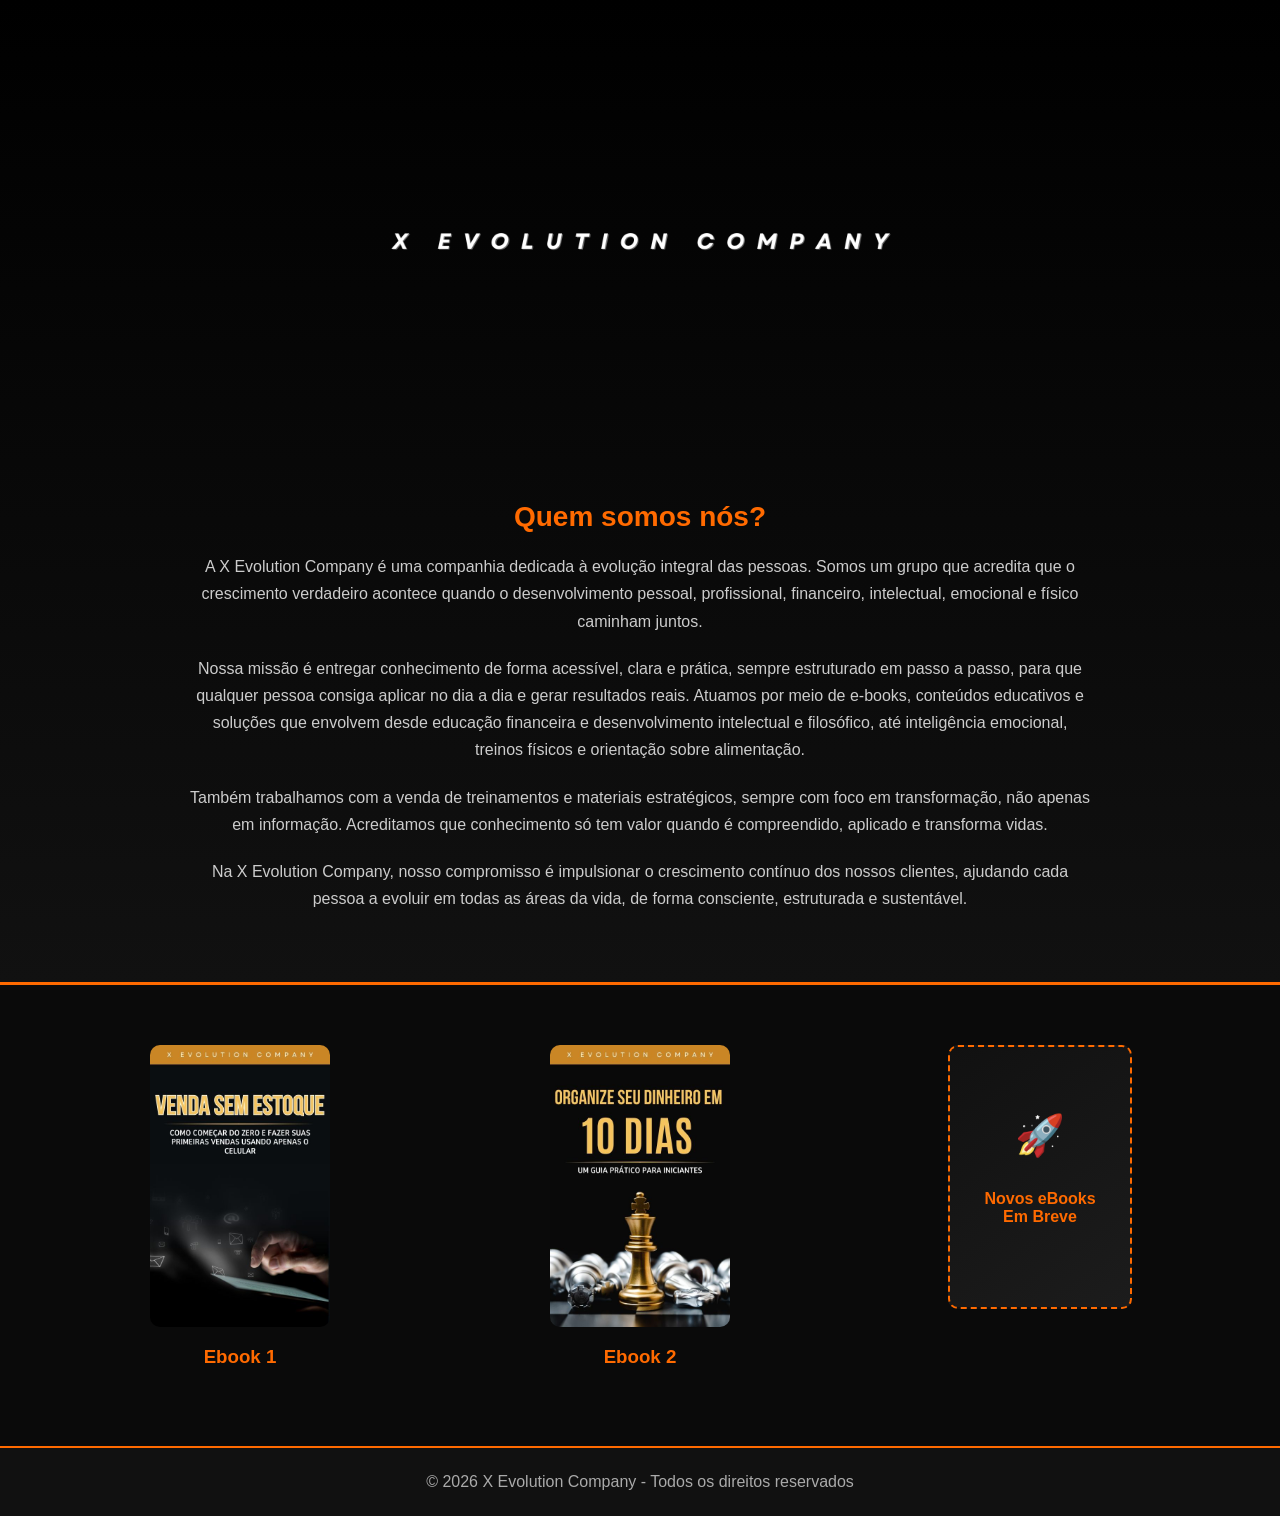
<file: index.html>
<!DOCTYPE html>
<html lang="pt-br">
<head>
<meta charset="UTF-8">
<meta name="viewport" content="width=device-width, initial-scale=1.0">
<link rel="shortcut icon" href="favicon.ico.png.png" type="image/x-icon">
<title>X Evolution Company</title>
<link rel="stylesheet" href="style.css">
</head>
<body>

<header>
    <img src="Logo - x evolution.png"X Evolution Logo" class="logo">

    <div class="quem-somos">
        <h2>Quem somos nós?</h2>
        <p>
        A X Evolution Company é uma companhia dedicada à evolução integral das pessoas. 
        Somos um grupo que acredita que o crescimento verdadeiro acontece quando o desenvolvimento 
        pessoal, profissional, financeiro, intelectual, emocional e físico caminham juntos.
        </p>

        <p>
        Nossa missão é entregar conhecimento de forma acessível, clara e prática, sempre estruturado 
        em passo a passo, para que qualquer pessoa consiga aplicar no dia a dia e gerar resultados reais. 
        Atuamos por meio de e-books, conteúdos educativos e soluções que envolvem desde educação financeira 
        e desenvolvimento intelectual e filosófico, até inteligência emocional, treinos físicos e orientação 
        sobre alimentação.
        </p>

        <p>
        Também trabalhamos com a venda de treinamentos e materiais estratégicos, sempre com foco em 
        transformação, não apenas em informação. Acreditamos que conhecimento só tem valor quando é 
        compreendido, aplicado e transforma vidas.
        </p>

        <p>
        Na X Evolution Company, nosso compromisso é impulsionar o crescimento contínuo dos nossos clientes, 
        ajudando cada pessoa a evoluir em todas as áreas da vida, de forma consciente, estruturada e sustentável.
        </p>
    </div>
</header>

<section class="ebooks">

    <div class="ebook">
        <a href="ebook1.html">
            <img src="ebook1.jpg" alt="Ebook 1">
        </a>
        <h3>Ebook 1</h3>
    </div>

    <div class="ebook">
        <a href="ebook2.html">
            <img src="ebook2.jpg" alt="Ebook 2">
        </a>
        <h3>Ebook 2</h3>
    </div>

    
<div class="ebook lancamento">
    <div class="placeholder">
        <span>🚀</span>
        <p>Novos eBooks<br>Em Breve</p>
    </div>
</div>



</section>

<footer>
    © 2026 X Evolution Company - Todos os direitos reservados
</footer>

</body>
</html>
</file>
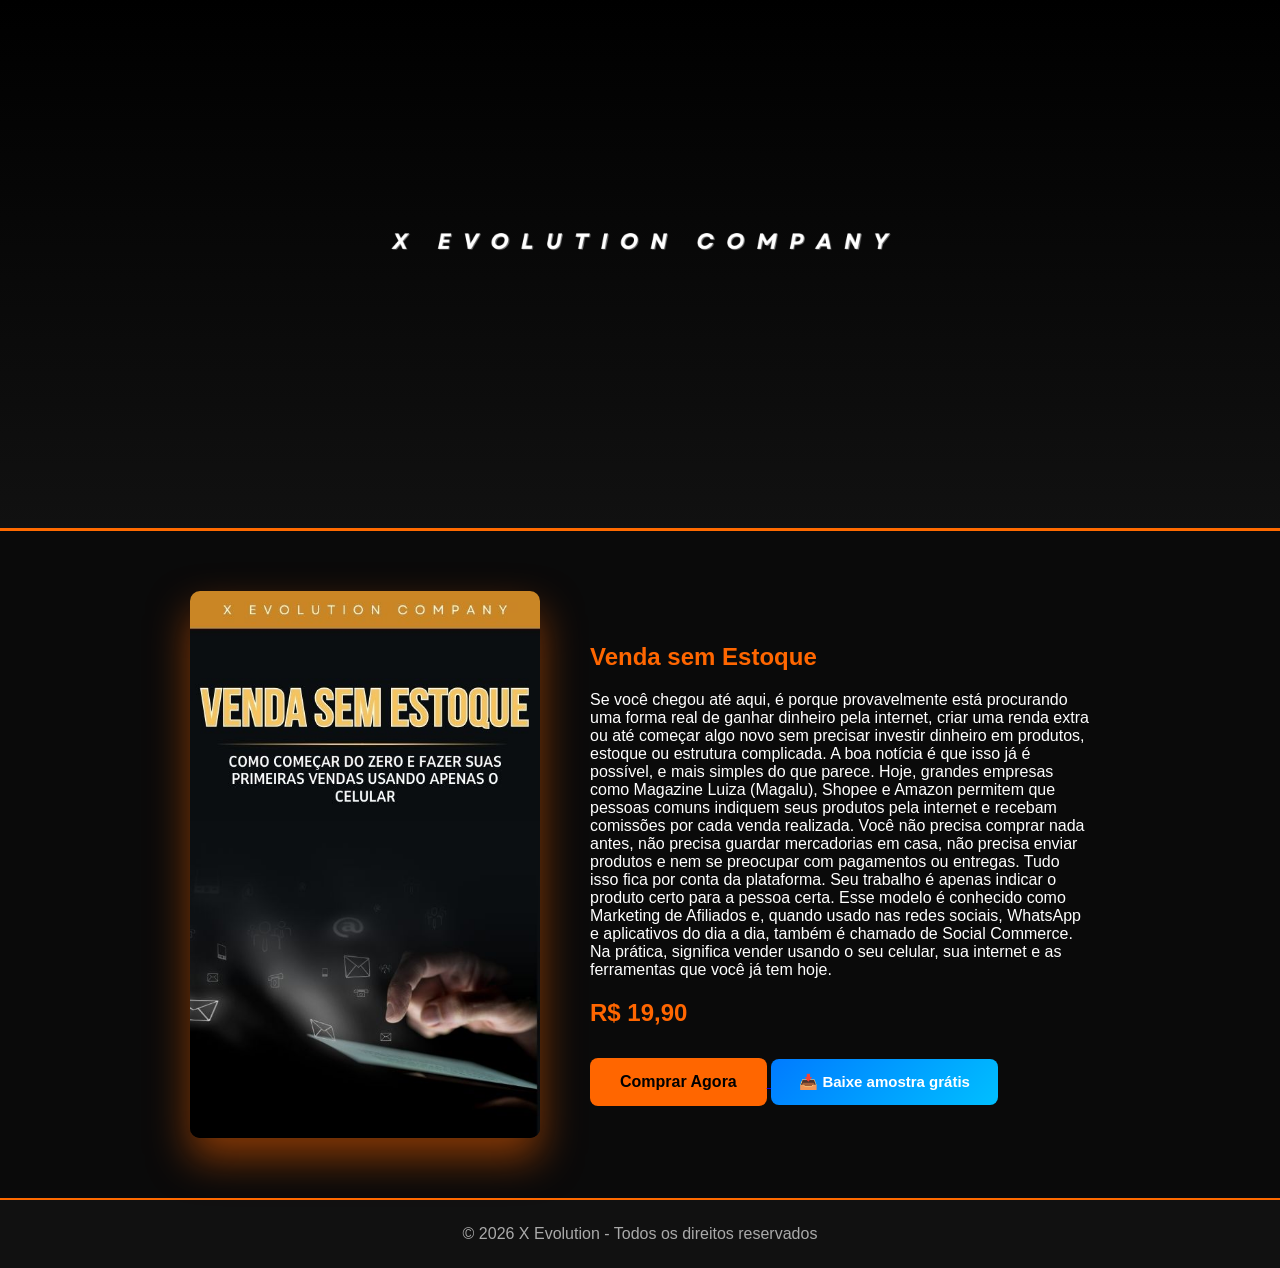
<file: ebook1.html>
<!DOCTYPE html>
<html lang="pt-br">
<head>
<meta charset="UTF-8">
<meta name="viewport" content="width=device-width, initial-scale=1.0">
<title>Ebook 1 | X Evolution</title>
<link rel="stylesheet" href="style.css">
</head>
<body>

<header>
    <a href="index.html">
        <img src="Logo - x evolution.png" alt="X Evolution Logo" class="logo">
    </a>
</header>

<section style="padding:60px; display:flex; flex-wrap:wrap; gap:50px; justify-content:center; align-items:center;">

    <img src="ebook1.jpg" alt="Ebook 1" style="max-width:350px; border-radius:10px; box-shadow:0 20px 40px rgba(255,102,0,0.5);">

    <div style="max-width:500px;">
        <h1 style="color:#ff6600;">Venda sem Estoque</h1>
        <p>
           Se você chegou até aqui, é porque provavelmente está procurando uma forma real de ganhar dinheiro pela internet, criar uma renda extra ou até começar algo novo sem precisar investir dinheiro em produtos, estoque ou estrutura complicada.
A boa notícia é que isso já é possível, e mais simples do que parece.
Hoje, grandes empresas como Magazine Luiza (Magalu), Shopee e Amazon permitem que pessoas comuns indiquem seus produtos pela internet e recebam comissões por cada venda realizada. Você não precisa comprar nada antes, não precisa guardar mercadorias em casa, não precisa enviar produtos e nem se preocupar com pagamentos ou entregas. Tudo isso fica por conta da plataforma. Seu trabalho é apenas indicar o produto certo para a pessoa certa.
Esse modelo é conhecido como Marketing de Afiliados e, quando usado nas redes sociais, WhatsApp e aplicativos do dia a dia, também é chamado de Social Commerce. Na prática, significa vender usando o seu celular, sua internet e as ferramentas que você já tem hoje.
        </p>

        <h2 style="color:#ff6600;">R$ 19,90</h2>

       <a href="https://pay.hotmart.com/Q105133869S">
    <button class="btn-comprar">Comprar Agora</button>
</a>

<a href="https://drive.google.com/file/d/1jZrHCyzpO33RydSy5P_dXaFfDgUI84_1/view?usp=sharing" target="_blank">
    <button class="btn-amostra">📥 Baixe amostra grátis</button>
</a>

    </div>

</section>

<footer>
    © 2026 X Evolution - Todos os direitos reservados
</footer>

</body>
</html>
</file>
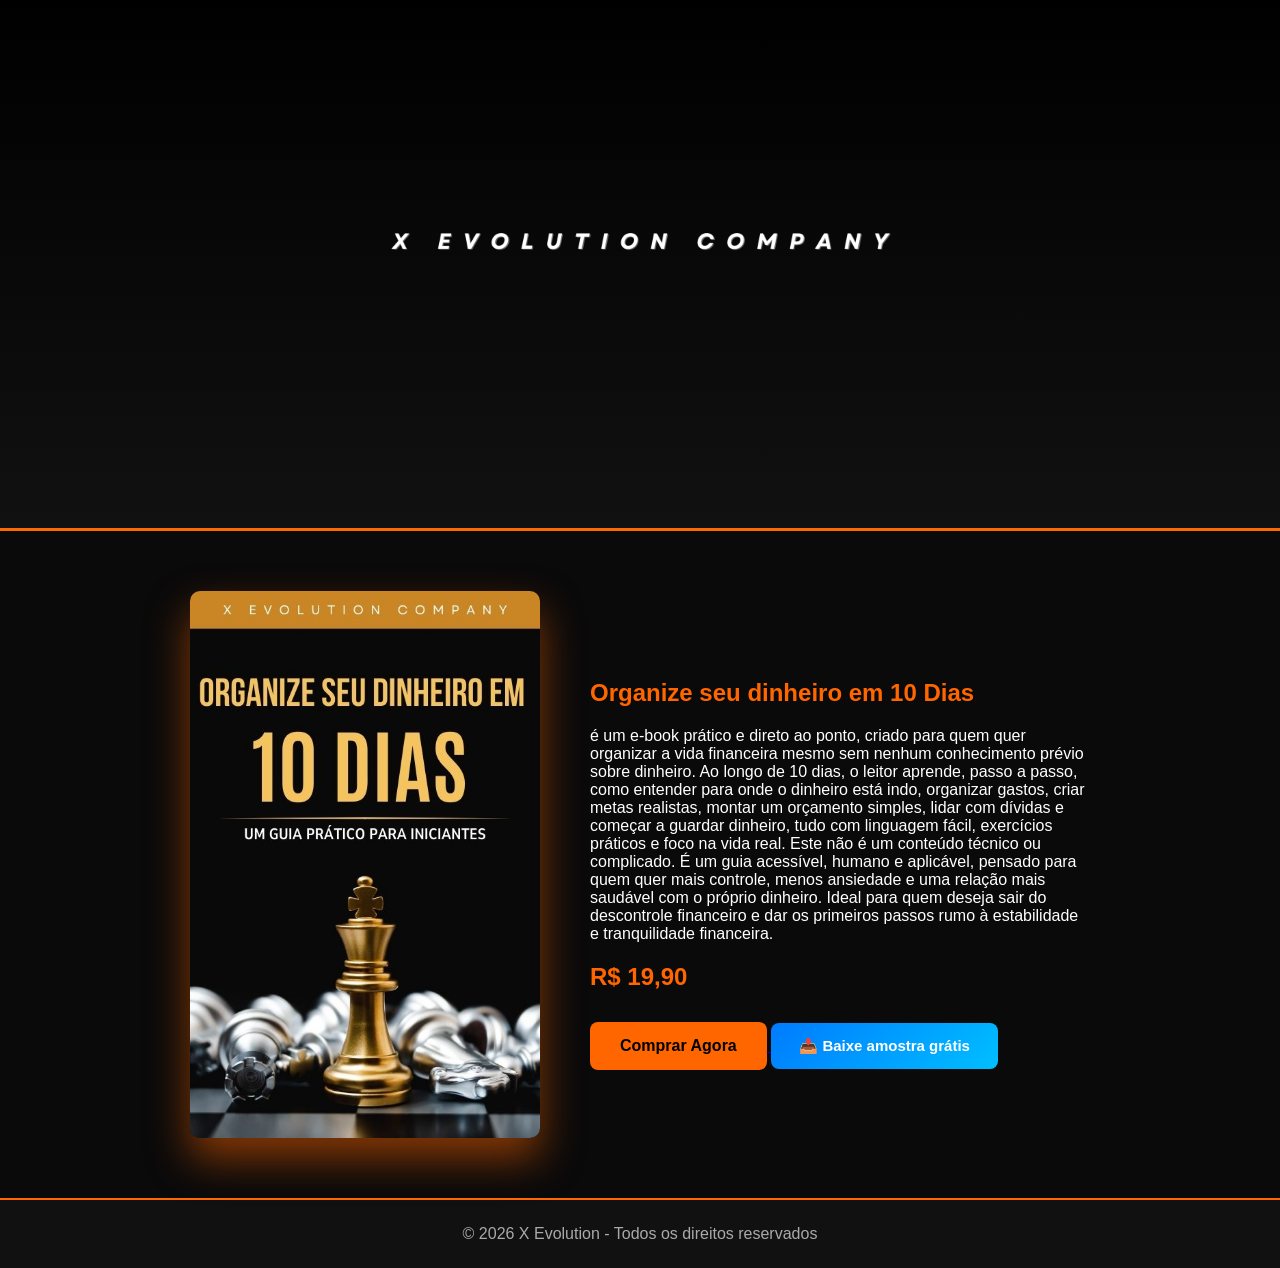
<file: ebook2.html>
<!DOCTYPE html>
<html lang="pt-br">
<head>
<meta charset="UTF-8">
<meta name="viewport" content="width=device-width, initial-scale=1.0">
<title>Ebook 2 | X Evolution</title>
<link rel="stylesheet" href="style.css">
</head>
<body>

<header>
    <a href="index.html">
        <img src="Logo - x evolution.png" alt="X Evolution Logo" class="logo">
    </a>
</header>

<section style="padding:60px; display:flex; flex-wrap:wrap; gap:50px; justify-content:center; align-items:center;">

    <img src="ebook2.jpg" alt="Ebook 2" style="max-width:350px; border-radius:10px; box-shadow:0 20px 40px rgba(255,102,0,0.5);">

    <div style="max-width:500px;">
        <h1 style="color:#ff6600;">Organize seu dinheiro em 10 Dias</h1>
        <p>
           é um e-book prático e direto ao ponto, criado para quem quer organizar a vida financeira mesmo sem nenhum conhecimento prévio sobre dinheiro. Ao longo de 10 dias, o leitor aprende, passo a passo, como entender para onde o dinheiro está indo, organizar gastos, criar metas realistas, montar um orçamento simples, lidar com dívidas e começar a guardar dinheiro, tudo com linguagem fácil, exercícios práticos e foco na vida real.
Este não é um conteúdo técnico ou complicado. É um guia acessível, humano e aplicável, pensado para quem quer mais controle, menos ansiedade e uma relação mais saudável com o próprio dinheiro.
Ideal para quem deseja sair do descontrole financeiro e dar os primeiros passos rumo à estabilidade e tranquilidade financeira.
        </p>

        <h2 style="color:#ff6600;">R$ 19,90</h2>

      <a href="https://pay.hotmart.com/U105189680R">
    <button class="btn-comprar">Comprar Agora</button>
</a>

<a href="https://drive.google.com/file/d/17_-JqBRTT3A9V5sfTUEQkawguqBJUC3a/view?usp=sharing" target="_blank">
    <button class="btn-amostra">📥 Baixe amostra grátis</button>
</a>


    </div>

</section>

<footer>
    © 2026 X Evolution - Todos os direitos reservados
</footer>

</body>
</html>
</file>
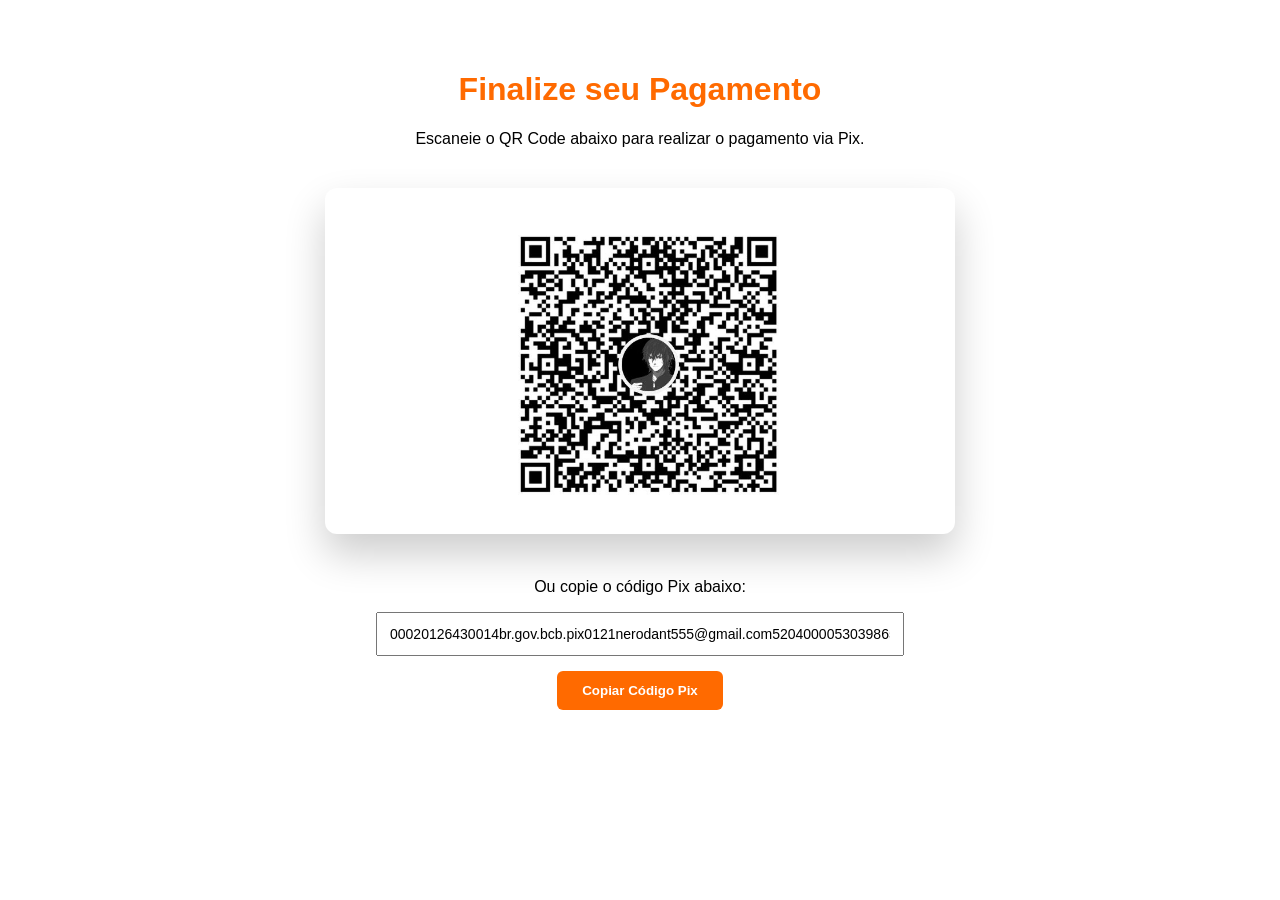
<file: pagamento.html>
<!DOCTYPE html>
<html lang="pt-br">
<head>
<meta charset="UTF-8">
<meta name="viewport" content="width=device-width, initial-scale=1.0">
<title>Pagamento | X Evolution</title>

<style>
body {
    margin: 0;
    font-family: Arial, sans-serif;
    background: #ffffff;
    text-align: center;
    padding: 50px 20px;
}

h1 {
    color: #ff6a00;
}

.qr-container {
    margin: 40px 0;
}

.qr-container img {
    width: 600px;
    max-width: 95%;
    border-radius: 12px;
    box-shadow: 0 20px 40px rgba(0,0,0,0.2);
    padding: 15px;
    background: white;
}

.pix-box {
    margin-top: 30px;
}

.pix-box input {
    width: 90%;
    max-width: 500px;
    padding: 12px;
    font-size: 14px;
}

button {
    margin-top: 15px;
    padding: 12px 25px;
    border: none;
    background: #ff6a00;
    color: white;
    font-weight: bold;
    cursor: pointer;
    border-radius: 6px;
}

button:hover {
    background: #e65c00;
}
</style>

</head>
<body>

<h1>Finalize seu Pagamento</h1>

<p>Escaneie o QR Code abaixo para realizar o pagamento via Pix.</p>

<div class="qr-container">
    <img src="pix.jpg" alt="QR Code Pix">
</div>

<div class="pix-box">
    <p>Ou copie o código Pix abaixo:</p>

    <input type="text" id="pixCode" value="00020126430014br.gov.bcb.pix0121nerodant555@gmail.com520400005303986540519.905802BR5925Pedro Vinnicius Lima Silv6009Sao Paulo62290525REC6994B4572341665343720663044AA3" readonly>

    <br>

    <button onclick="copiarPix()">Copiar Código Pix</button>
</div>

<script>
function copiarPix() {
    var copyText = document.getElementById("pixCode");
    copyText.select();
    copyText.setSelectionRange(0, 99999);
    navigator.clipboard.writeText(copyText.value);
    alert("Código Pix copiado!");
}
</script>

</body>
</html>
</file>
<file: style.css>
body {
    margin: 0;
    font-family: Arial, sans-serif;
    background-color: #0a0a0a;
    color: white;
}

/* HEADER */
header {
    text-align: center;
    padding: 50px 20px;
    background: linear-gradient(180deg, #000000, #111111);
    border-bottom: 3px solid #ff6a00;
}

/* LOGO MAIOR */
.logo {
    width: 600px;
    max-width: 95%;
    margin-bottom: 40px;
}

/* QUEM SOMOS */
.quem-somos {
    max-width: 900px;
    margin: 0 auto;
}

.quem-somos h2 {
    color: #ff6a00;
    font-size: 28px;
    margin-bottom: 20px;
}

.quem-somos p {
    color: #cccccc;
    line-height: 1.7;
    margin-bottom: 20px;
}

/* EBOOKS */
.ebooks {
    display: grid;
    grid-template-columns: repeat(auto-fit, minmax(180px, 1fr));
    gap: 40px;
    padding: 60px;
    text-align: center;
}

/* IMAGENS MENORES */
.ebook img {
    width: 180px;
    border-radius: 10px;
    transition: transform 0.3s ease, box-shadow 0.3s ease;
}

/* EFEITO LEVANTAR */
.ebook img:hover {
    transform: translateY(-12px);
    box-shadow: 0 15px 30px rgba(255, 106, 0, 0.7);
}

.ebook h3 {
    margin-top: 15px;
    color: #ff6a00;
}

/* FOOTER */
footer {
    text-align: center;
    padding: 25px;
    background: #111;
    border-top: 2px solid #ff6a00;
    color: #aaa;
}





.btn-comprar {
    background: #ff6600;
    color: black;
    border: none;
    padding: 15px 30px;
    font-size: 16px;
    font-weight: bold;
    border-radius: 8px;
    cursor: pointer;
    transition: 0.3s;
}

.btn-comprar:hover {
    background: #ff8533;
    transform: scale(1.05);
}




/* CARD EM BREVE */
.lancamento .placeholder {
    width: 180px;
    height: 260px;
    background: linear-gradient(145deg, #111, #1c1c1c);
    border: 2px dashed #ff6a00;
    border-radius: 10px;
    display: flex;
    flex-direction: column;
    justify-content: center;
    align-items: center;
    margin: 0 auto;
    transition: 0.3s;
}

.lancamento .placeholder span {
    font-size: 40px;
    margin-bottom: 15px;
}

.lancamento .placeholder p {
    color: #ff6a00;
    font-weight: bold;
    text-align: center;
}

.lancamento .placeholder:hover {
    transform: translateY(-12px);
    box-shadow: 0 15px 30px rgba(255, 106, 0, 0.6);
}



/* BOTÃO AMOSTRA */
.btn-amostra {
    background: linear-gradient(135deg, #007BFF, #00BFFF);
    color: white;
    border: none;
    padding: 14px 28px;
    margin-top: 12px;
    font-size: 15px;
    font-weight: bold;
    border-radius: 8px;
    cursor: pointer;
    transition: 0.3s;
}

/* EFEITO HOVER */
.btn-amostra:hover {
    transform: scale(1.05);
    background: linear-gradient(135deg, #0056b3, #0099cc);
}
</file>
